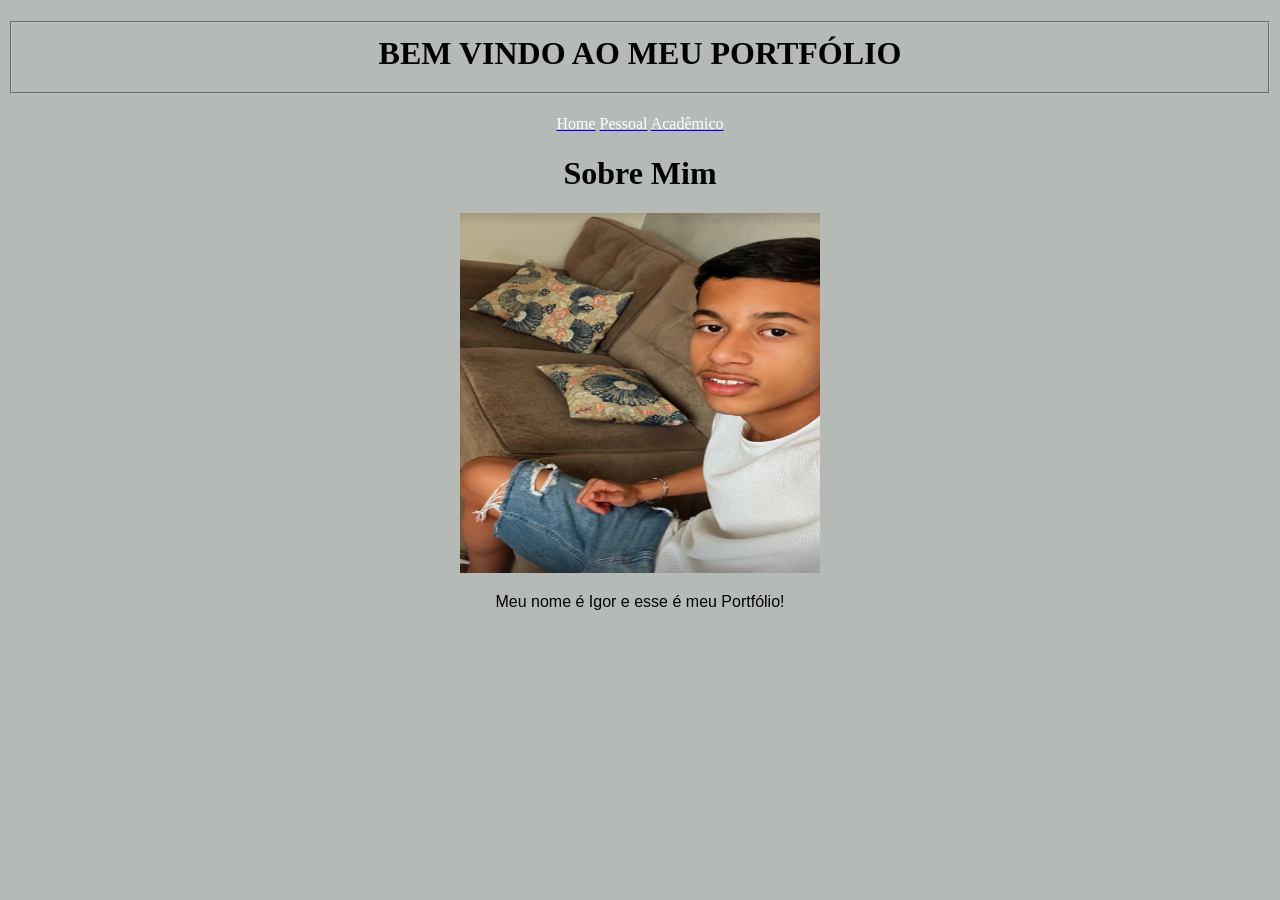
<file: index.html>
<!DOCTYPE html>
<html lang="pt-br">
<head>
    <meta charset="UTF-8">
    <meta http-equiv="X-UA-Compatible" content="IE=edge">
    <meta name="viewport" content="width=device-width, initial-scale=1.0">
    <title>Meu Portfólio</title>
</head>
<body bgcolor="#b5bab7">

    <center>
        <h1><fieldset>
            BEM VINDO AO MEU PORTFÓLIO
          </fieldset>
</h1>          

   
    
    <tr bgcolor="#003366">
            <font color="black">
                <a href="index.html"><font color="white">Home</font></a> 
                <a href="pessoal.html"><font color="white">Pessoal</font></a> 
                <a href="academico.html"><font color="white">Acadêmico</font></a>
            </font>
    </tr>
    </center>

    <main>
        <center>
            <h1><font color="black">Sobre Mim</font></h1>
        
        <img src="/images/eu.png" alt="Minha Foto" width="360px" height="360px">

            <p><font color="black" face="sans-serif">Meu nome é Igor e esse é meu Portfólio!</font></p>
        </center>
    </main>
</body>
</html>
</file>
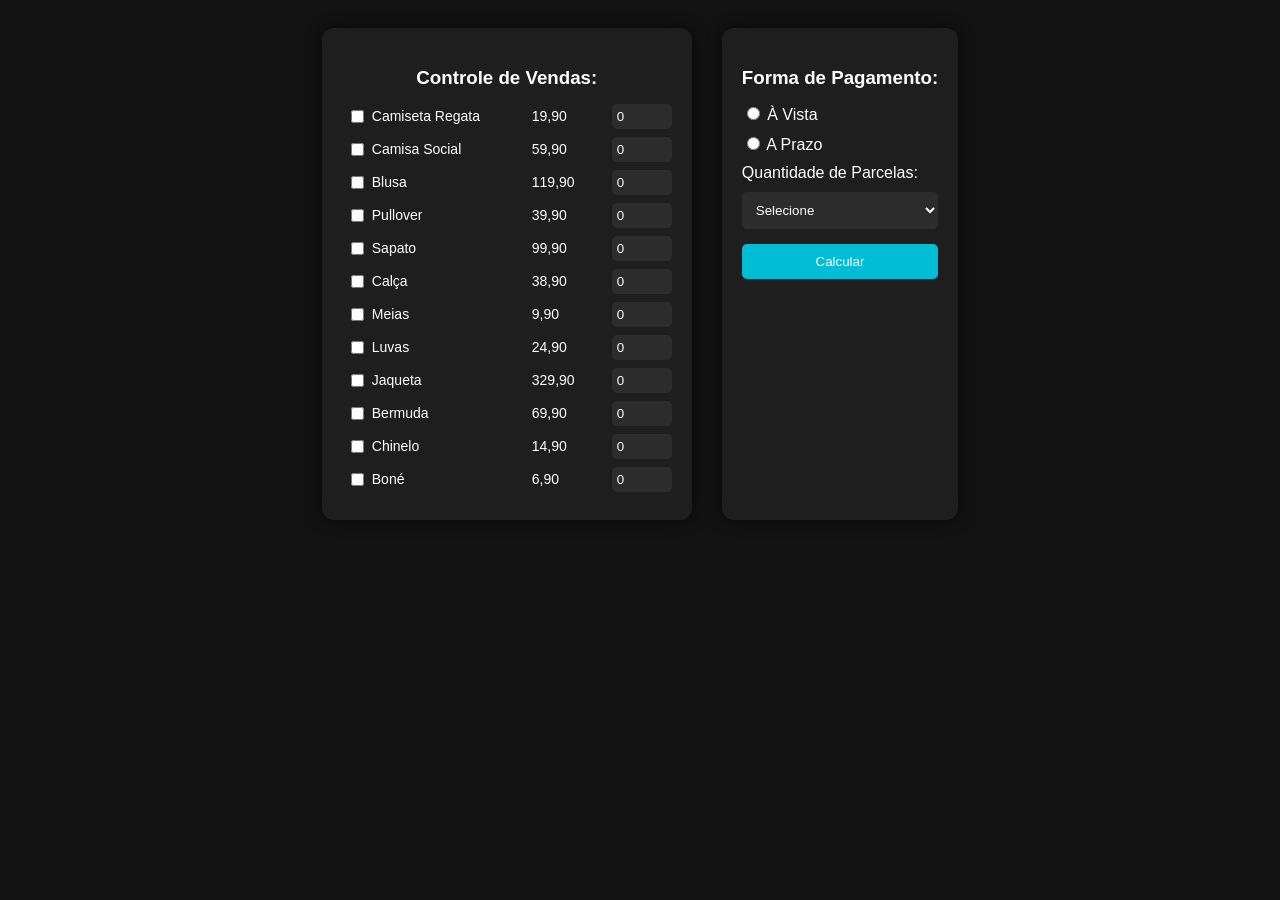
<file: Checkbox - Igor/index.html>
<!DOCTYPE html>
<html lang="pt-br">
<head>
<meta charset="UTF-8">
<title>Controle de Vendas</title>
<link rel="stylesheet" href="style.css">
</head>

<body>

<div class="container">

    <div class="produtos-box">
        <h3>Controle de Vendas:</h3>

        <!-- PRODUTOS -->
        <div class="produto">
            <input type="checkbox" class="check" data-preco="19.90">
            <span>Camiseta Regata</span>
            <span>19,90</span>
            <input type="number" class="qtd" value="0" min="0">
        </div>

        <div class="produto">
            <input type="checkbox" class="check" data-preco="59.90">
            <span>Camisa Social</span>
            <span>59,90</span>
            <input type="number" class="qtd" value="0" min="0">
        </div>

        <div class="produto">
            <input type="checkbox" class="check" data-preco="119.90">
            <span>Blusa</span>
            <span>119,90</span>
            <input type="number" class="qtd" value="0" min="0">
        </div>

        <div class="produto">
            <input type="checkbox" class="check" data-preco="39.90">
            <span>Pullover</span>
            <span>39,90</span>
            <input type="number" class="qtd" value="0" min="0">
        </div>

        <div class="produto">
            <input type="checkbox" class="check" data-preco="99.90">
            <span>Sapato</span>
            <span>99,90</span>
            <input type="number" class="qtd" value="0" min="0">
        </div>

        <div class="produto">
            <input type="checkbox" class="check" data-preco="38.90">
            <span>Calça</span>
            <span>38,90</span>
            <input type="number" class="qtd" value="0" min="0">
        </div>

        <div class="produto">
            <input type="checkbox" class="check" data-preco="9.90">
            <span>Meias</span>
            <span>9,90</span>
            <input type="number" class="qtd" value="0" min="0">
        </div>

        <div class="produto">
            <input type="checkbox" class="check" data-preco="24.90">
            <span>Luvas</span>
            <span>24,90</span>
            <input type="number" class="qtd" value="0" min="0">
        </div>

        <div class="produto">
            <input type="checkbox" class="check" data-preco="329.90">
            <span>Jaqueta</span>
            <span>329,90</span>
            <input type="number" class="qtd" value="0" min="0">
        </div>

        <div class="produto">
            <input type="checkbox" class="check" data-preco="69.90">
            <span>Bermuda</span>
            <span>69,90</span>
            <input type="number" class="qtd" value="0" min="0">
        </div>

        <div class="produto">
            <input type="checkbox" class="check" data-preco="14.90">
            <span>Chinelo</span>
            <span>14,90</span>
            <input type="number" class="qtd" value="0" min="0">
        </div>

        <div class="produto">
            <input type="checkbox" class="check" data-preco="6.90">
            <span>Boné</span>
            <span>6,90</span>
            <input type="number" class="qtd" value="0" min="0">
        </div>
    </div>

    <!-- PAGAMENTO -->
    <div class="pagamento-box">
        <h3>Forma de Pagamento:</h3>

        <label>
            <input type="radio" name="pagamento" value="avista"> À Vista
        </label>

        <label>
            <input type="radio" name="pagamento" value="parcelado"> A Prazo
        </label>

        <label>Quantidade de Parcelas:</label>
        <select id="parcelas">
            <option value="">Selecione</option>
            <option value="2">2x</option>
            <option value="3">3x</option>
            <option value="4">4x</option>
            <option value="5">5x</option>
        </select>

        <button onclick="calcular()">Calcular</button>

        <div id="resultado"></div>
    </div>

</div>

<script>

    function calcular() {
    let checks = document.querySelectorAll(".check");
    let qtds = document.querySelectorAll(".qtd");
    let pagamento = document.querySelector('input[name="pagamento"]:checked');
    let parcelas = parseInt(document.getElementById("parcelas").value);
    let resultado = document.getElementById("resultado");

    let total = 0;

    checks.forEach((check, i) => {
        if (check.checked) {
            let preco = parseFloat(check.dataset.preco);
            let qtd = parseInt(qtds[i].value);
            total += preco * qtd;
        }
    });

    if (total === 0) {
        resultado.innerText = "Selecione produtos!";
        return;
    }

    if (!pagamento) {
        resultado.innerText = "Escolha a forma de pagamento!";
        return;
    }

    // À vista
    if (pagamento.value === "avista") {
        let desconto = total * 0.085;
        let final = total - desconto;

        resultado.innerHTML = `
            Total: R$ ${total.toFixed(2)} <br>
            Desconto: R$ ${desconto.toFixed(2)} <br>
            Total à vista: R$ ${final.toFixed(2)}
        `;
    }

    // Parcelado
    else {
        if (!parcelas) {
            resultado.innerText = "Selecione as parcelas!";
            return;
        }

        let taxa = total * 0.06;
        let adicional = 6.90 * parcelas;
        let totalFinal = total + taxa + adicional;
        let valorParcela = totalFinal / parcelas;

        if (valorParcela < 10) {
            resultado.innerText = "Parcela mínima de R$ 10,00!";
            return;
        }

        resultado.innerHTML = `
            Total: R$ ${total.toFixed(2)} <br>
            Total com taxas: R$ ${totalFinal.toFixed(2)} <br>
            ${parcelas}x de R$ ${valorParcela.toFixed(2)}
        `;
    }
}

</script>

</body>
</html>
</file>
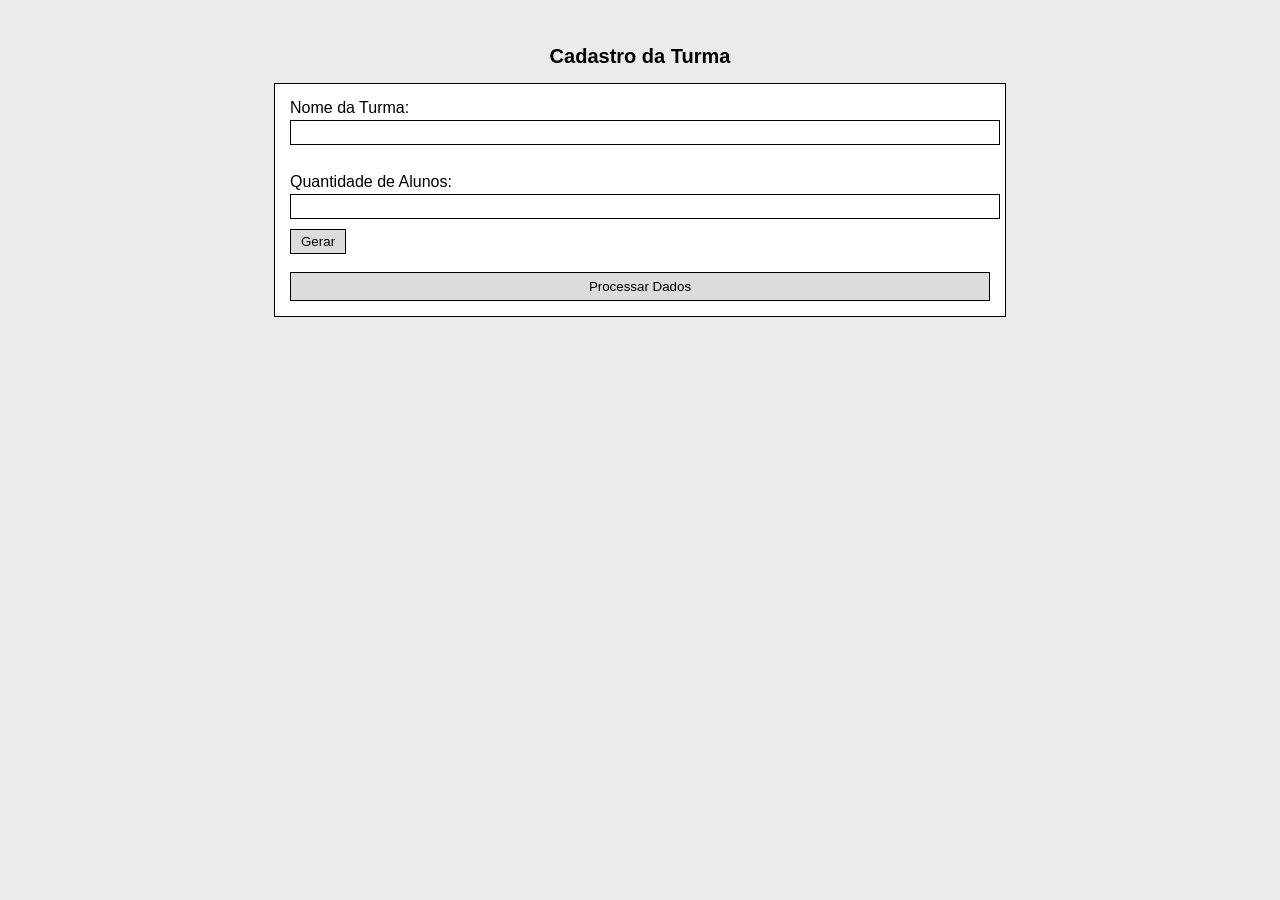
<file: SAE/index.html>
<!DOCTYPE html>
<html lang="pt-br">
<head>
<meta charset="UTF-8">
<title>Cadastro de Turma</title>
<link rel="stylesheet" href="style.css">

<script>
function gerarCampos() {
    let qtd = document.getElementById("qtd").value;
    let container = document.getElementById("alunos");
    container.innerHTML = "";

    for (let i = 0; i < qtd; i++) {
        container.innerHTML += `
            <fieldset>
                <legend>Aluno ${i+1}</legend>

                Nome: <input type="text" name="nome[]" required><br>

                Nota Prova 1:
                <input type="number" name="p1[]" step="0.1" min="0" max="10" required><br>

                Nota Prova 2:
                <input type="number" name="p2[]" step="0.1" min="0" max="10" required><br>

                Nota Trabalho:
                <input type="number" name="trab[]" step="0.1" min="0" max="10" required><br>

            </fieldset><br>
        `;
    }
}
</script>

</head>
<body>

<h2>Cadastro da Turma</h2>

<form action="index.php" method="post">

    Nome da Turma:
    <input type="text" name="turma" required><br><br>

    Quantidade de Alunos:
    <input type="number" id="qtd" name="qtd" required>
    <button type="button" onclick="gerarCampos()">Gerar</button>

    <div id="alunos"></div>

    <br>
    <input type="submit" value="Processar Dados">

</form>

</body>
</html>
</file>
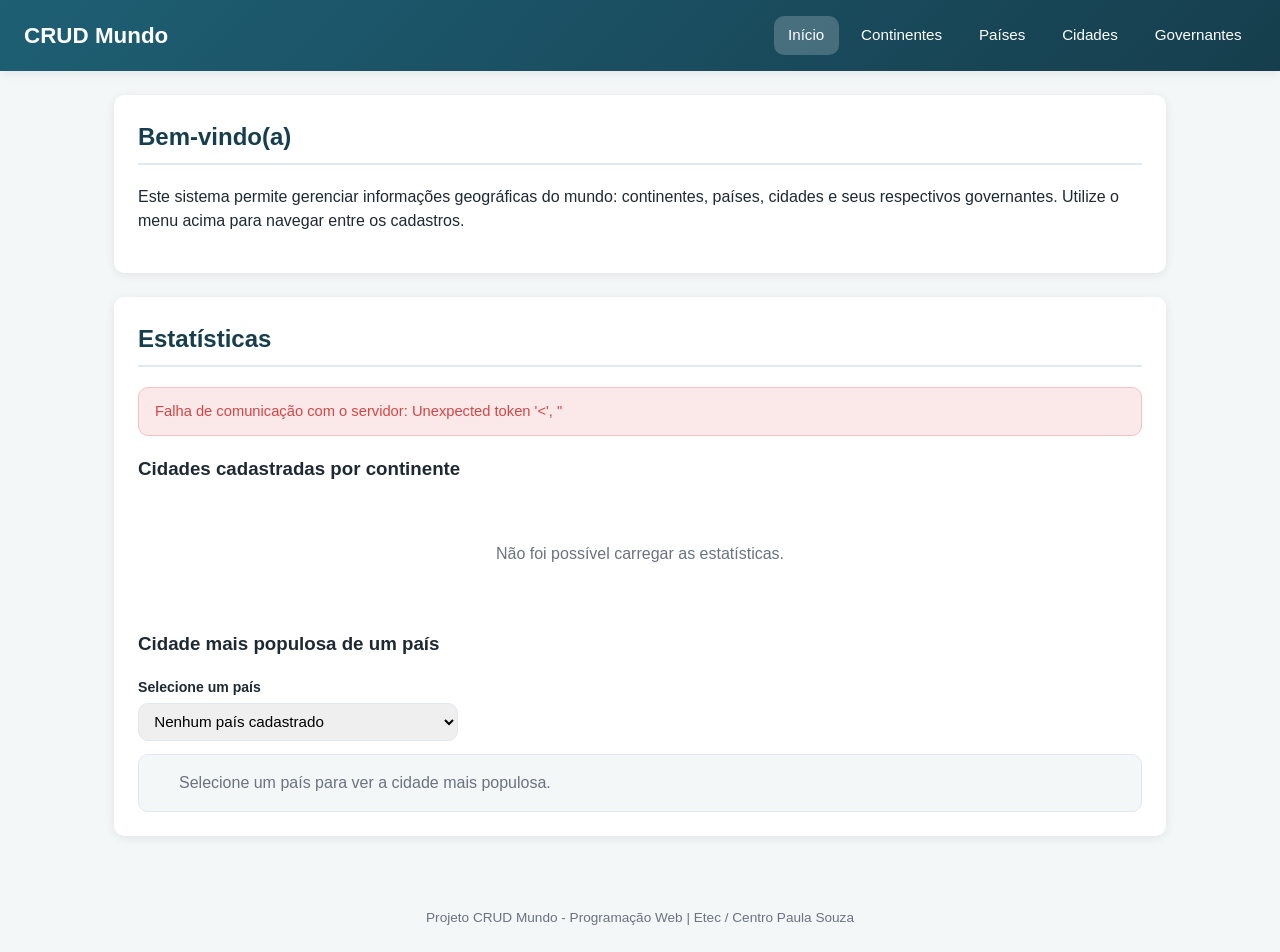
<file: crud-mundo/frontend/index.html>
<!DOCTYPE html>
<html lang="pt-BR">
<head>
  <meta charset="UTF-8" />
  <meta name="viewport" content="width=device-width, initial-scale=1.0" />
  <title>CRUD Mundo - Início</title>
  <link rel="stylesheet" href="css/style.css" />
</head>
<body>
  <header class="topo">
    <h1> CRUD Mundo</h1>
    <nav class="menu">
      <a href="index.html" class="ativo">Início</a>
      <a href="continentes.html">Continentes</a>
      <a href="paises.html">Países</a>
      <a href="cidades.html">Cidades</a>
      <a href="governantes.html">Governantes</a>
    </nav>
  </header>

  <main>
    <section class="cartao">
      <h2>Bem-vindo(a)</h2>
      <p>
        Este sistema permite gerenciar informações geográficas do mundo: continentes,
        países, cidades e seus respectivos governantes. Utilize o menu acima para
        navegar entre os cadastros.
      </p>
    </section>

    <section class="cartao">
      <h2> Estatísticas</h2>
      <div id="alerta-estatisticas"></div>

      <h3>Cidades cadastradas por continente</h3>
      <div id="estatistica-continentes" class="cartoes-estatisticas">
        <p class="vazio">Carregando...</p>
      </div>

      <h3 style="margin-top: 1.5rem;">Cidade mais populosa de um país</h3>
      <div class="campo" style="max-width: 320px;">
        <label for="select-pais-estatistica">Selecione um país</label>
        <select id="select-pais-estatistica"></select>
      </div>
      <div id="estatistica-cidade-populosa" class="estatistica" style="margin-top: 0.8rem;">
        <span class="vazio">Selecione um país para ver a cidade mais populosa.</span>
      </div>
    </section>
  </main>

  <footer class="rodape">
    Projeto CRUD Mundo - Programação Web | Etec / Centro Paula Souza
  </footer>

  <script src="js/api.js"></script>
  <script src="js/index.js"></script>
</body>
</html>
</file>
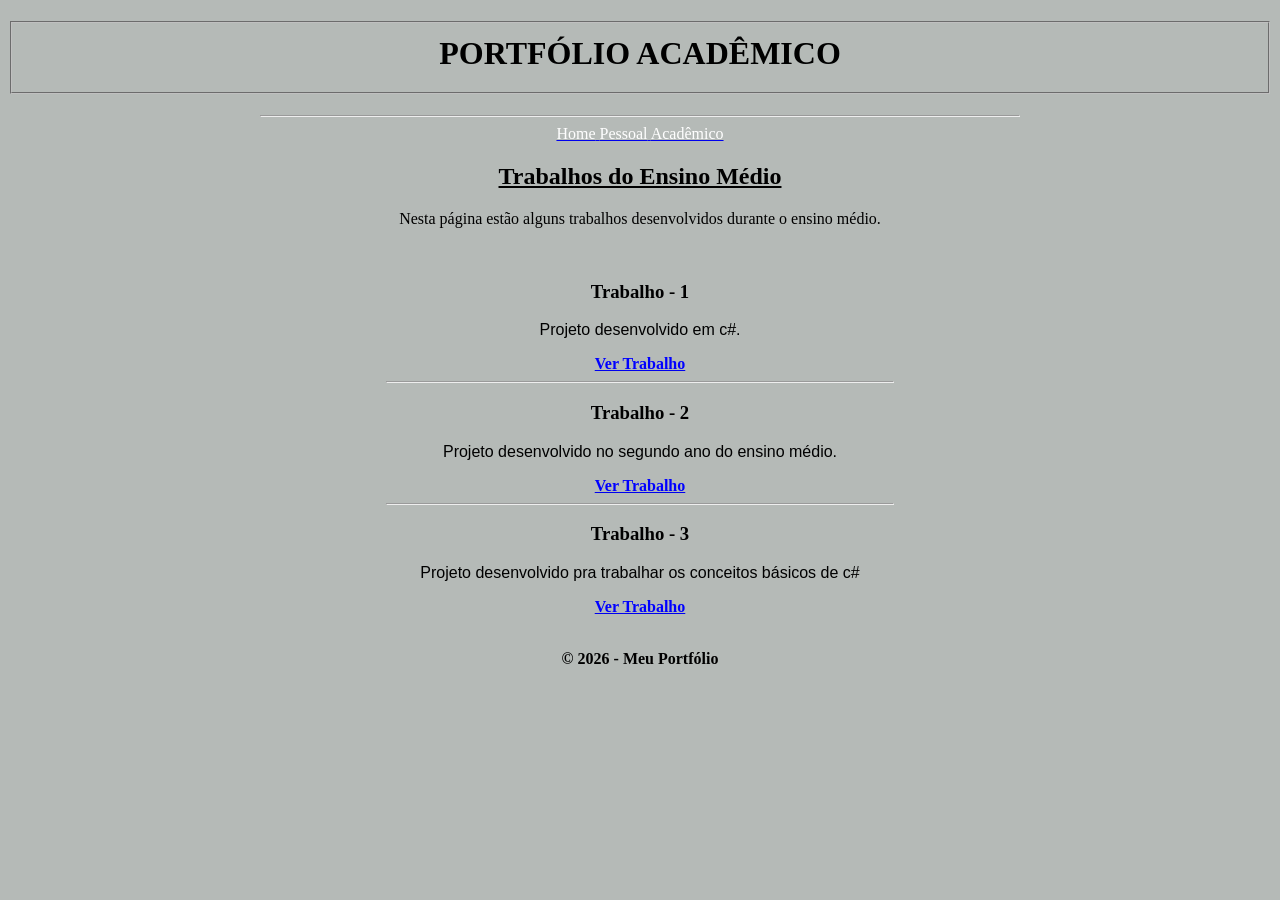
<file: academico.html>
<!DOCTYPE html>
<html lang="pt-br">

<head>
<meta charset="UTF-8">
<title>Acadêmico - Portfólio</title>
</head>

<body bgcolor="#b5bab7">

<center>

<h1>
<fieldset>
<font color="black">PORTFÓLIO ACADÊMICO</font>
</fieldset>
</h1>

<hr width="60%">

<!-- MENU -->

<a href="index.html">
<font color="white">Home</font>
</a>



<a href="pessoal.html">
<font color="white">Pessoal</font>
</a>



<a href="academico.html">
<font color="white">Acadêmico</font>
</a>



<br>


<h2><u>Trabalhos do Ensino Médio</u></h2>


<p>
Nesta página estão alguns trabalhos desenvolvidos durante
o ensino médio.
</p>

<br>


<h3>Trabalho - 1</h3>

<p>
<font face="sans-serif">
Projeto desenvolvido em c#.
</font>
</p>

<a href="trabalhos/QuantoemQuanto.zip">
<font color="blue"><b>Ver Trabalho</b></font>
</a>


<hr width="40%">



<h3>Trabalho - 2</h3>

<p>
<font face="sans-serif">
Projeto desenvolvido no segundo ano do ensino médio.
</font>
</p>

<a href="trabalhos/soma.zip">
<font color="blue"><b>Ver Trabalho</b></font>
</a>



<hr width="40%">


<h3>Trabalho - 3</h3>

<p>
<font face="sans-serif">
Projeto desenvolvido pra trabalhar os conceitos básicos de c#
</font>
</p>

<a href="trabalhos/Tabuada Dupla.zip">
<font color="blue"><b>Ver Trabalho</b></font>
</a>


<br><br>


<font color="black">
<p><b>© 2026 - Meu Portfólio</b></p>
</font>

</center>

</body>
</html>
</file>
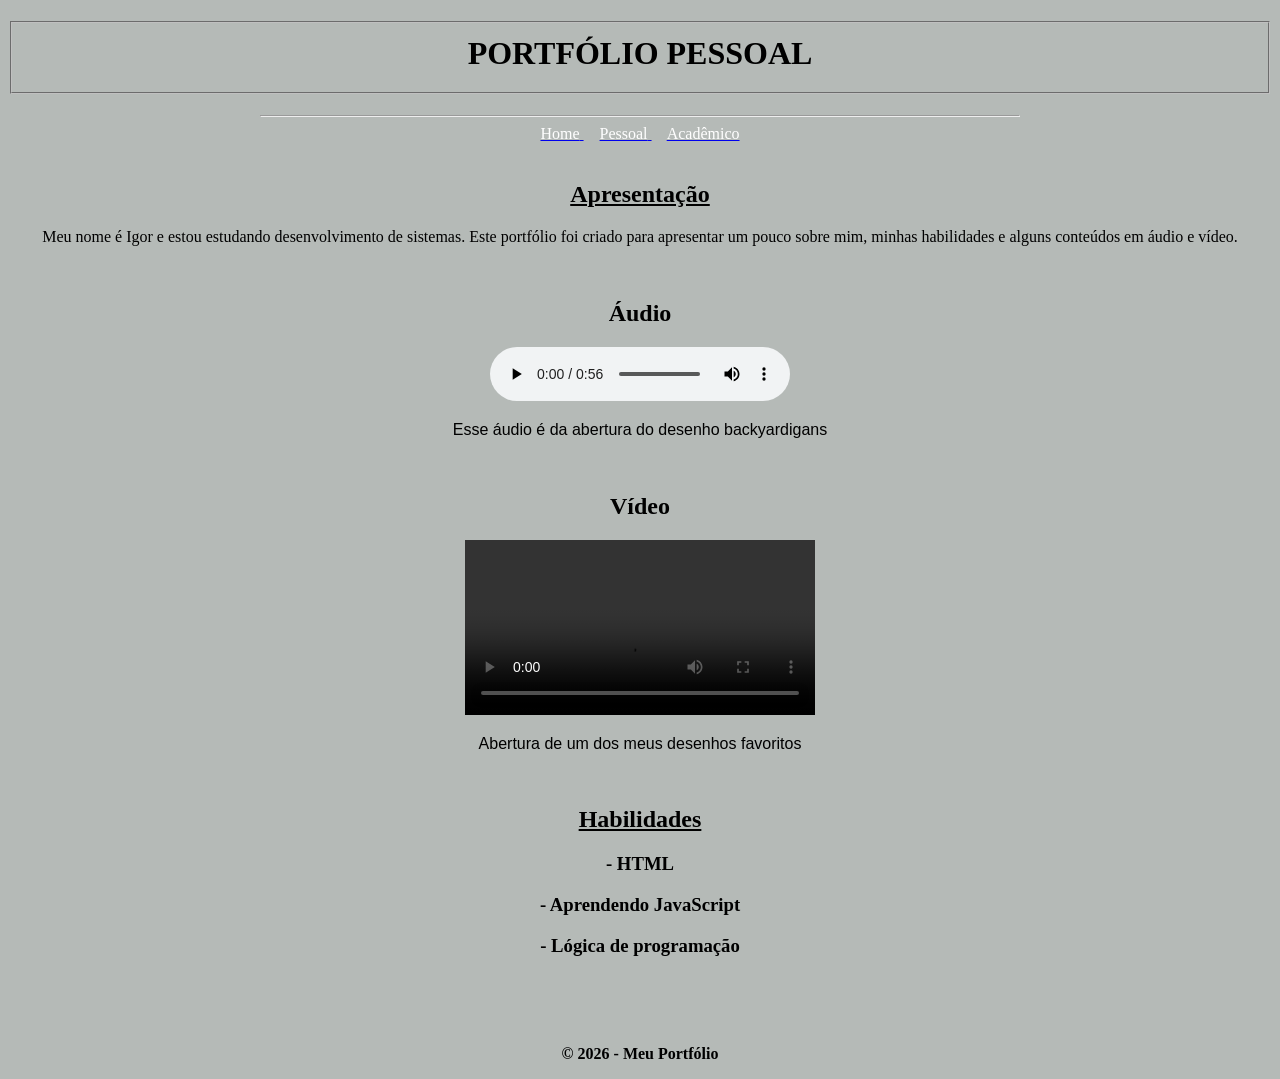
<file: pessoal.html>
<!DOCTYPE html>
<html lang="pt-br">

<head>
<meta charset="UTF-8">
<title>Portfólio Pessoal</title>
</head>

<body bgcolor="#b5bab7">

<center>

<h1>
<fieldset>
<font color="black">PORTFÓLIO PESSOAL</font>
</fieldset>
</h1>

<hr width="60%">

<!-- MENU -->
<tr bgcolor="#003366">

<a href="index.html">
<font color="white">Home</font>
</a>

&nbsp;&nbsp;&nbsp;

<a href="pessoal.html">
<font color="white">Pessoal</font>
</a>

&nbsp;&nbsp;&nbsp;

<a href="academico.html">
<font color="white">Acadêmico</font>
</a>

</tr>

</center>

<br>
<center>
<h2><u>Apresentação</u></h2>

<p>
Meu nome é Igor e estou estudando desenvolvimento de sistemas.
Este portfólio foi criado para apresentar um pouco sobre mim,
minhas habilidades e alguns conteúdos em áudio e vídeo.
</p>


<br>



<h2>Áudio</h2>

<audio controls>
<source src="audio/backyardigans.mp3" type="audio/mpeg">
</audio>

<p>
<font face="sans-serif">Esse áudio é da abertura do desenho backyardigans </font>
</p>



<br>



<h2>Vídeo</h2>

<video width="350" controls border="3">
<source src="videos/meuamigaozao.mp4" type="video/mp4">
</video>

<p>
<font face="sans-serif">Abertura de um dos meus desenhos favoritos</font>
</p>


<br>

<h2><u>Habilidades</u></h2>


<h3>- HTML</h3>
<h3>- Aprendendo JavaScript</h3>
<h3>- Lógica de programação</h3>
<br>

<br><br>



<font color="black">
<p><b>© 2026 - Meu Portfólio</b></p>
</font>

</center>

</body>
</html>
</file>
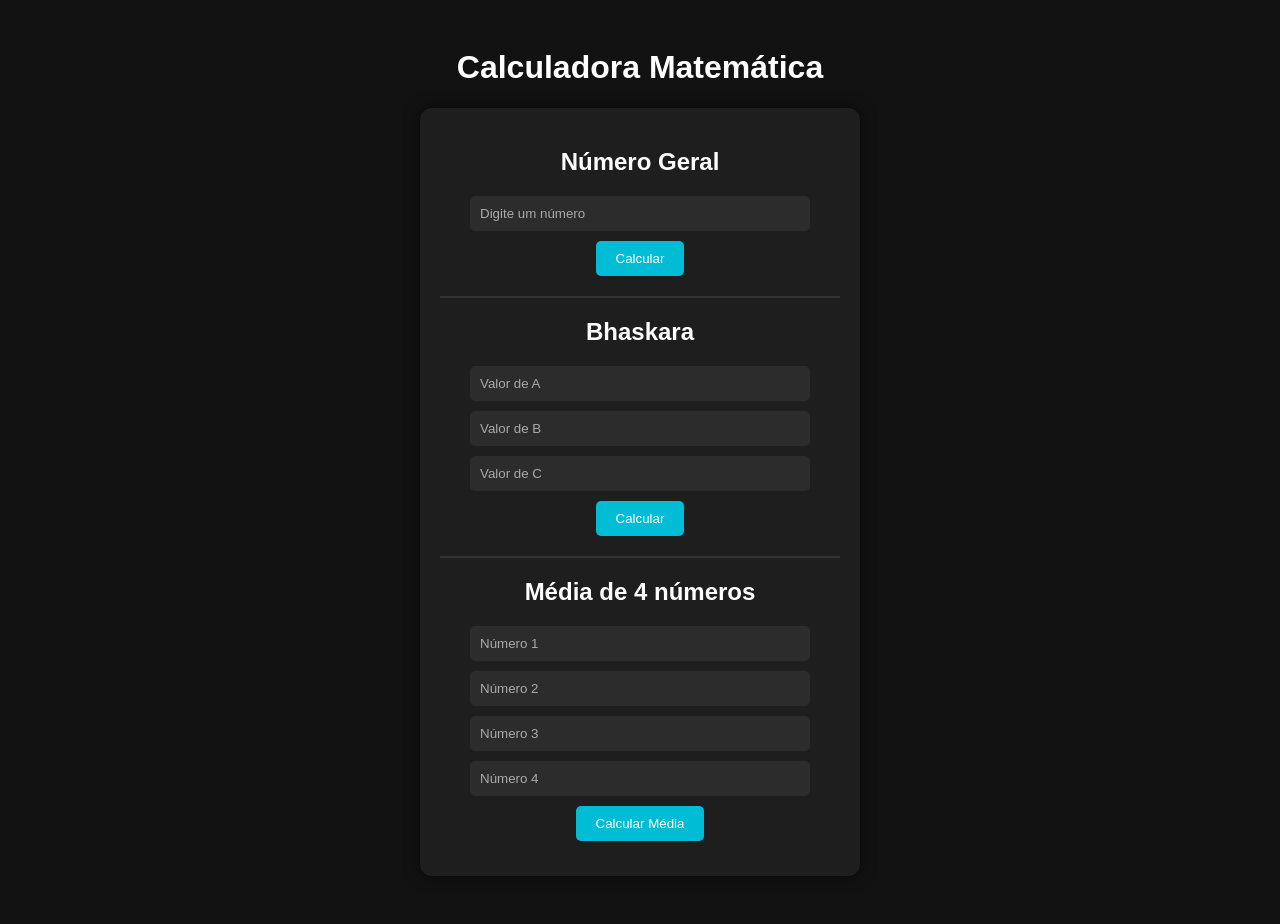
<file: Calculadora Geral - Igor/pagina.html>
<!DOCTYPE html>
<html lang="pt-br">
<head>
<meta charset="UTF-8">
<title>Calculadora Geral</title>
<link rel="stylesheet" href="style.css">
</head>

<body>

<h1>Calculadora Matemática</h1>

<section class="box">

<h2>Número Geral</h2>
<input type="number" id="numero" placeholder="Digite um número">
<button onclick="calcularOperacoes()">Calcular</button>
<div id="resultado1"></div>

<hr>

<h2>Bhaskara</h2>
<input type="number" id="a" placeholder="Valor de A">
<input type="number" id="b" placeholder="Valor de B">
<input type="number" id="c" placeholder="Valor de C">
<button onclick="calcularBhaskara()">Calcular</button>
<div id="resultado2"></div>

<hr>

<h2>Média de 4 números</h2>
<input type="number" id="n1" placeholder="Número 1">
<input type="number" id="n2" placeholder="Número 2">
<input type="number" id="n3" placeholder="Número 3">
<input type="number" id="n4" placeholder="Número 4">
<button onclick="calcularMedia()">Calcular Média</button>
<div id="resultado3"></div>

</section>

<script>

function calcularOperacoes(){

let valor = document.getElementById("numero").value

if(valor === ""){
    document.getElementById("resultado1").innerHTML = "Digite um número!"
    return
}

let n = Number(valor)

let resultado = `
Dobro: ${n*2} <br>
Triplo: ${n*3} <br>
Quádruplo: ${n*4} <br>
Quíntuplo: ${n*5} <br>
Sêxtuplo: ${n*6} <br><br>

Quadrado: ${n**2} <br>
Cubo: ${n**3} <br>
Quarta potência: ${n**4} <br>
Quinta potência: ${n**5} <br>
Sexta potência: ${n**6} <br><br>

O número é: ${n % 2 == 0 ? "PAR" : "ÍMPAR"}
`

document.getElementById("resultado1").innerHTML = resultado

}



function calcularBhaskara(){

let a = document.getElementById("a").value
let b = document.getElementById("b").value
let c = document.getElementById("c").value

if(a === "" || b === "" || c === ""){
    document.getElementById("resultado2").innerHTML =
    "Preencha todos os valores!"
    return
}

a = Number(a)
b = Number(b)
c = Number(c)

let delta = (b*b) - (4*a*c)

if(delta < 0){
    document.getElementById("resultado2").innerHTML =
    "Delta negativo. Não possui raízes reais."
}else{

    let x1 = (-b + Math.sqrt(delta)) / (2*a)
    let x2 = (-b - Math.sqrt(delta)) / (2*a)

    document.getElementById("resultado2").innerHTML =
    `Delta: ${delta} <br> X1 = ${x1} <br> X2 = ${x2}`
}

}



function calcularMedia(){

let n1 = document.getElementById("n1").value
let n2 = document.getElementById("n2").value
let n3 = document.getElementById("n3").value
let n4 = document.getElementById("n4").value

if(n1 === "" || n2 === "" || n3 === "" || n4 === ""){
    document.getElementById("resultado3").innerHTML =
    "Preencha todos os números!"
    return
}

n1 = Number(n1)
n2 = Number(n2)
n3 = Number(n3)
n4 = Number(n4)

let media = (n1+n2+n3+n4)/4

document.getElementById("resultado3").innerHTML =
"Média = " + media

}

</script>

</body>
</html>
</file>
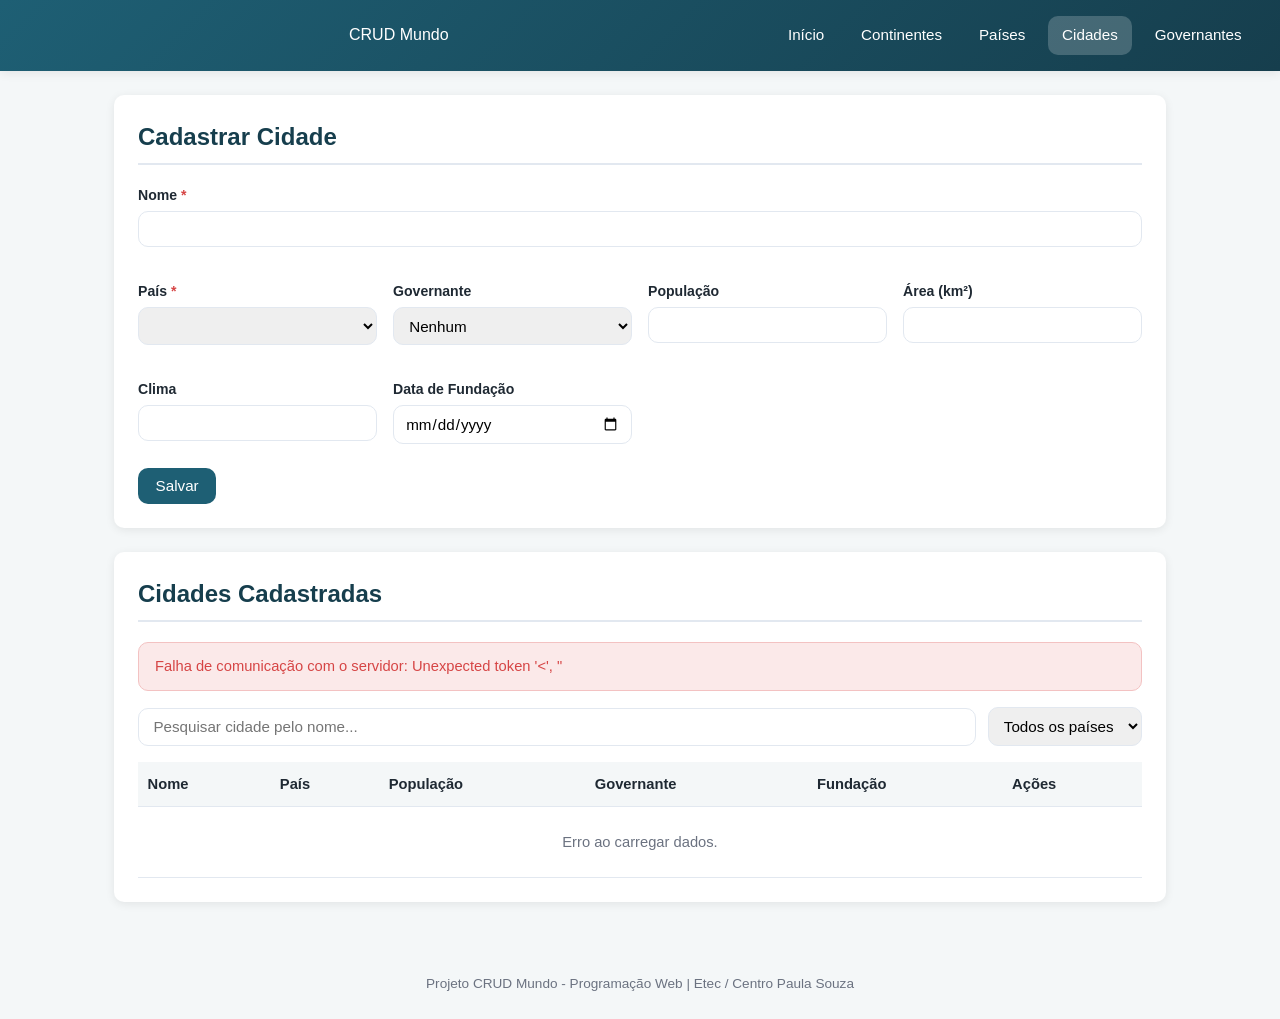
<file: crud-mundo/frontend/cidades.html>
<!DOCTYPE html>
<html lang="pt-BR">
<head>
  <meta charset="UTF-8" />
  <meta name="viewport" content="width=device-width, initial-scale=1.0" />
  <title>CRUD Mundo - Cidades</title>
  <link rel="stylesheet" href="css/style.css" />
</head>
<body>
  <header class="topo">
    <h1></h1> CRUD Mundo</h1>
    <nav class="menu">
      <a href="index.html">Início</a>
      <a href="continentes.html">Continentes</a>
      <a href="paises.html">Países</a>
      <a href="cidades.html" class="ativo">Cidades</a>
      <a href="governantes.html">Governantes</a>
    </nav>
  </header>

  <main>
    <section class="cartao">
      <h2 id="titulo-formulario">Cadastrar Cidade</h2>
      <div id="alerta-formulario"></div>

      <form id="form-cidade" class="formulario" novalidate>
        <input type="hidden" id="id_cidade" name="id_cidade" />

        <div class="campo largo">
          <label for="nome">Nome <span class="obrigatorio">*</span></label>
          <input type="text" id="nome" name="nome" required maxlength="150" />
          <span class="erro-campo" data-erro-para="nome"></span>
        </div>

        <div class="campo">
          <label for="id_pais">País <span class="obrigatorio">*</span></label>
          <select id="id_pais" name="id_pais" required></select>
          <span class="erro-campo" data-erro-para="id_pais"></span>
        </div>

        <div class="campo">
          <label for="id_governante">Governante</label>
          <select id="id_governante" name="id_governante">
            <option value="">Nenhum</option>
          </select>
        </div>

        <div class="campo">
          <label for="populacao">População</label>
          <input type="number" id="populacao" name="populacao" min="0" />
        </div>

        <div class="campo">
          <label for="area">Área (km²)</label>
          <input type="number" id="area" name="area" min="0" step="0.01" />
        </div>

        <div class="campo">
          <label for="clima">Clima</label>
          <input type="text" id="clima" name="clima" maxlength="100" />
        </div>

        <div class="campo">
          <label for="data_fundacao">Data de Fundação</label>
          <input type="date" id="data_fundacao" name="data_fundacao" />
        </div>

        <div class="acoes-formulario">
          <button type="submit" class="botao">Salvar</button>
          <button type="button" id="btn-cancelar" class="botao secundario" style="display:none;">Cancelar edição</button>
        </div>
      </form>
    </section>

    <section class="cartao">
      <h2>Cidades Cadastradas</h2>
      <div id="alerta-lista"></div>

      <div class="barra-acoes">
        <input type="text" id="campo-busca" class="busca" placeholder="Pesquisar cidade pelo nome..." />
        <select id="filtro-pais">
          <option value="">Todos os países</option>
        </select>
      </div>

      <table>
        <thead>
          <tr>
            <th>Nome</th>
            <th>País</th>
            <th>População</th>
            <th>Governante</th>
            <th>Fundação</th>
            <th>Ações</th>
          </tr>
        </thead>
        <tbody id="tabela-cidades">
          <tr><td colspan="6" class="vazio">Carregando...</td></tr>
        </tbody>
      </table>
    </section>
  </main>

  <footer class="rodape">
    Projeto CRUD Mundo - Programação Web | Etec / Centro Paula Souza
  </footer>

  <div class="modal-fundo" id="modal-confirmacao">
    <div class="modal">
      <h3>Confirmar exclusão</h3>
      <p id="modal-texto">Tem certeza que deseja excluir este registro?</p>
      <div class="acoes-modal">
        <button class="botao secundario" id="modal-cancelar">Cancelar</button>
        <button class="botao perigo" id="modal-confirmar">Excluir</button>
      </div>
    </div>
  </div>

  <script src="js/api.js"></script>
  <script src="js/validacao.js"></script>
  <script src="js/cidades.js"></script>
</body>
</html>
</file>
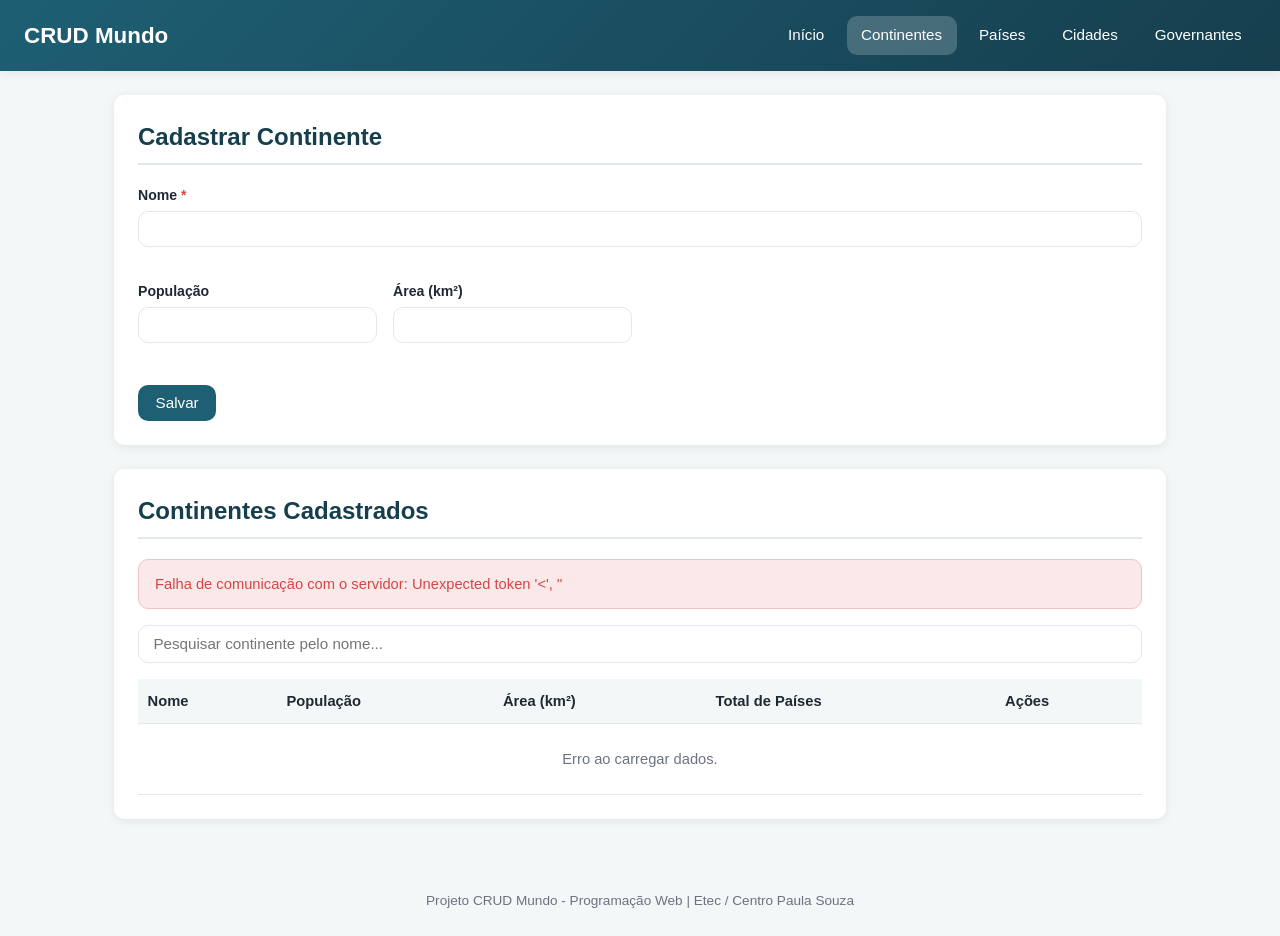
<file: crud-mundo/frontend/continentes.html>
<!DOCTYPE html>
<html lang="pt-BR">
<head>
  <meta charset="UTF-8" />
  <meta name="viewport" content="width=device-width, initial-scale=1.0" />
  <title>CRUD Mundo - Continentes</title>
  <link rel="stylesheet" href="css/style.css" />
</head>
<body>
  <header class="topo">
    <h1>CRUD Mundo</h1>
    <nav class="menu">
      <a href="index.html">Início</a>
      <a href="continentes.html" class="ativo">Continentes</a>
      <a href="paises.html">Países</a>
      <a href="cidades.html">Cidades</a>
      <a href="governantes.html">Governantes</a>
    </nav>
  </header>

  <main>
    <section class="cartao">
      <h2 id="titulo-formulario">Cadastrar Continente</h2>
      <div id="alerta-formulario"></div>

      <form id="form-continente" class="formulario" novalidate>
        <input type="hidden" id="id_continente" name="id_continente" />

        <div class="campo largo">
          <label for="nome">Nome <span class="obrigatorio">*</span></label>
          <input type="text" id="nome" name="nome" required maxlength="100" />
          <span class="erro-campo" data-erro-para="nome"></span>
        </div>

        <div class="campo">
          <label for="populacao">População</label>
          <input type="number" id="populacao" name="populacao" min="0" />
          <span class="erro-campo" data-erro-para="populacao"></span>
        </div>

        <div class="campo">
          <label for="area">Área (km²)</label>
          <input type="number" id="area" name="area" min="0" step="0.01" />
          <span class="erro-campo" data-erro-para="area"></span>
        </div>

        <div class="acoes-formulario">
          <button type="submit" class="botao">Salvar</button>
          <button type="button" id="btn-cancelar" class="botao secundario" style="display:none;">Cancelar edição</button>
        </div>
      </form>
    </section>

    <section class="cartao">
      <h2>Continentes Cadastrados</h2>
      <div id="alerta-lista"></div>

      <div class="barra-acoes">
        <input type="text" id="campo-busca" class="busca" placeholder="Pesquisar continente pelo nome..." />
      </div>

      <table>
        <thead>
          <tr>
            <th>Nome</th>
            <th>População</th>
            <th>Área (km²)</th>
            <th>Total de Países</th>
            <th>Ações</th>
          </tr>
        </thead>
        <tbody id="tabela-continentes">
          <tr><td colspan="5" class="vazio">Carregando...</td></tr>
        </tbody>
      </table>
    </section>
  </main>

  <footer class="rodape">
    Projeto CRUD Mundo - Programação Web | Etec / Centro Paula Souza
  </footer>

  <div class="modal-fundo" id="modal-confirmacao">
    <div class="modal">
      <h3>Confirmar exclusão</h3>
      <p id="modal-texto">Tem certeza que deseja excluir este registro?</p>
      <div class="acoes-modal">
        <button class="botao secundario" id="modal-cancelar">Cancelar</button>
        <button class="botao perigo" id="modal-confirmar">Excluir</button>
      </div>
    </div>
  </div>

  <script src="js/api.js"></script>
  <script src="js/validacao.js"></script>
  <script src="js/continentes.js"></script>
</body>
</html>
</file>
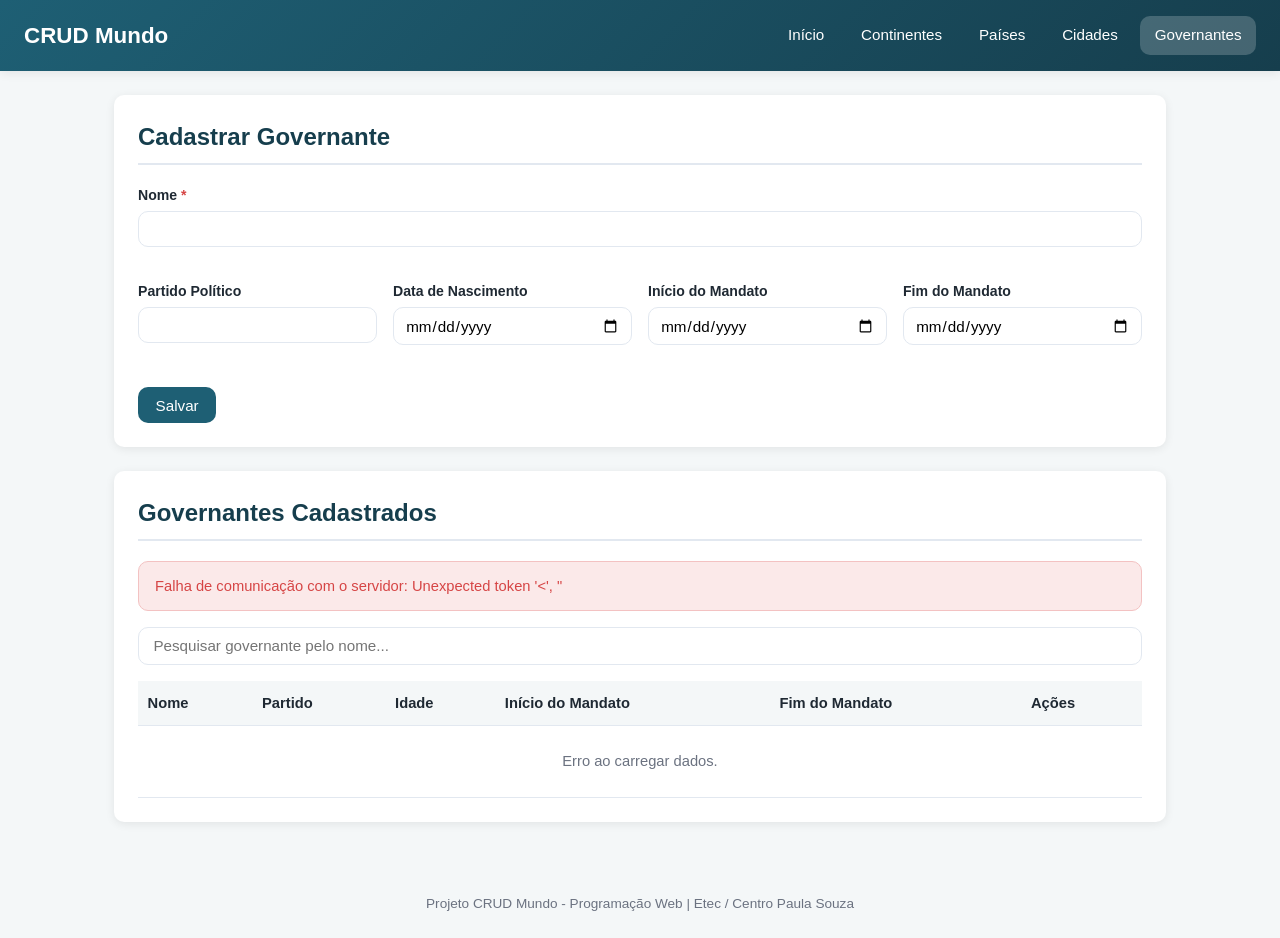
<file: crud-mundo/frontend/governantes.html>
<!DOCTYPE html>
<html lang="pt-BR">
<head>
  <meta charset="UTF-8" />
  <meta name="viewport" content="width=device-width, initial-scale=1.0" />
  <title>CRUD Mundo - Governantes</title>
  <link rel="stylesheet" href="css/style.css" />
</head>
<body>
  <header class="topo">
    <h1> CRUD Mundo</h1>
    <nav class="menu">
      <a href="index.html">Início</a>
      <a href="continentes.html">Continentes</a>
      <a href="paises.html">Países</a>
      <a href="cidades.html">Cidades</a>
      <a href="governantes.html" class="ativo">Governantes</a>
    </nav>
  </header>

  <main>
    <section class="cartao">
      <h2 id="titulo-formulario">Cadastrar Governante</h2>
      <div id="alerta-formulario"></div>

      <form id="form-governante" class="formulario" novalidate>
        <input type="hidden" id="id_governante" name="id_governante" />

        <div class="campo largo">
          <label for="nome">Nome <span class="obrigatorio">*</span></label>
          <input type="text" id="nome" name="nome" required maxlength="150" />
          <span class="erro-campo" data-erro-para="nome"></span>
        </div>

        <div class="campo">
          <label for="partido_politico">Partido Político</label>
          <input type="text" id="partido_politico" name="partido_politico" maxlength="150" />
          <span class="erro-campo" data-erro-para="partido_politico"></span>
        </div>

        <div class="campo">
          <label for="data_nascimento">Data de Nascimento</label>
          <input type="date" id="data_nascimento" name="data_nascimento" />
          <span class="erro-campo" data-erro-para="data_nascimento"></span>
        </div>

        <div class="campo">
          <label for="data_inicio_mandato">Início do Mandato</label>
          <input type="date" id="data_inicio_mandato" name="data_inicio_mandato" />
          <span class="erro-campo" data-erro-para="data_inicio_mandato"></span>
        </div>

        <div class="campo">
          <label for="data_fim_mandato">Fim do Mandato</label>
          <input type="date" id="data_fim_mandato" name="data_fim_mandato" />
          <span class="erro-campo" data-erro-para="data_fim_mandato"></span>
        </div>

        <div class="acoes-formulario">
          <button type="submit" class="botao">Salvar</button>
          <button type="button" id="btn-cancelar" class="botao secundario" style="display:none;">Cancelar edição</button>
        </div>
      </form>
    </section>

    <section class="cartao">
      <h2>Governantes Cadastrados</h2>
      <div id="alerta-lista"></div>

      <div class="barra-acoes">
        <input type="text" id="campo-busca" class="busca" placeholder="Pesquisar governante pelo nome..." />
      </div>

      <table>
        <thead>
          <tr>
            <th>Nome</th>
            <th>Partido</th>
            <th>Idade</th>
            <th>Início do Mandato</th>
            <th>Fim do Mandato</th>
            <th>Ações</th>
          </tr>
        </thead>
        <tbody id="tabela-governantes">
          <tr><td colspan="6" class="vazio">Carregando...</td></tr>
        </tbody>
      </table>
    </section>
  </main>

  <footer class="rodape">
    Projeto CRUD Mundo - Programação Web | Etec / Centro Paula Souza
  </footer>

  <div class="modal-fundo" id="modal-confirmacao">
    <div class="modal">
      <h3>Confirmar exclusão</h3>
      <p id="modal-texto">Tem certeza que deseja excluir este registro?</p>
      <div class="acoes-modal">
        <button class="botao secundario" id="modal-cancelar">Cancelar</button>
        <button class="botao perigo" id="modal-confirmar">Excluir</button>
      </div>
    </div>
  </div>

  <script src="js/api.js"></script>
  <script src="js/validacao.js"></script>
  <script src="js/governantes.js"></script>
</body>
</html>
</file>
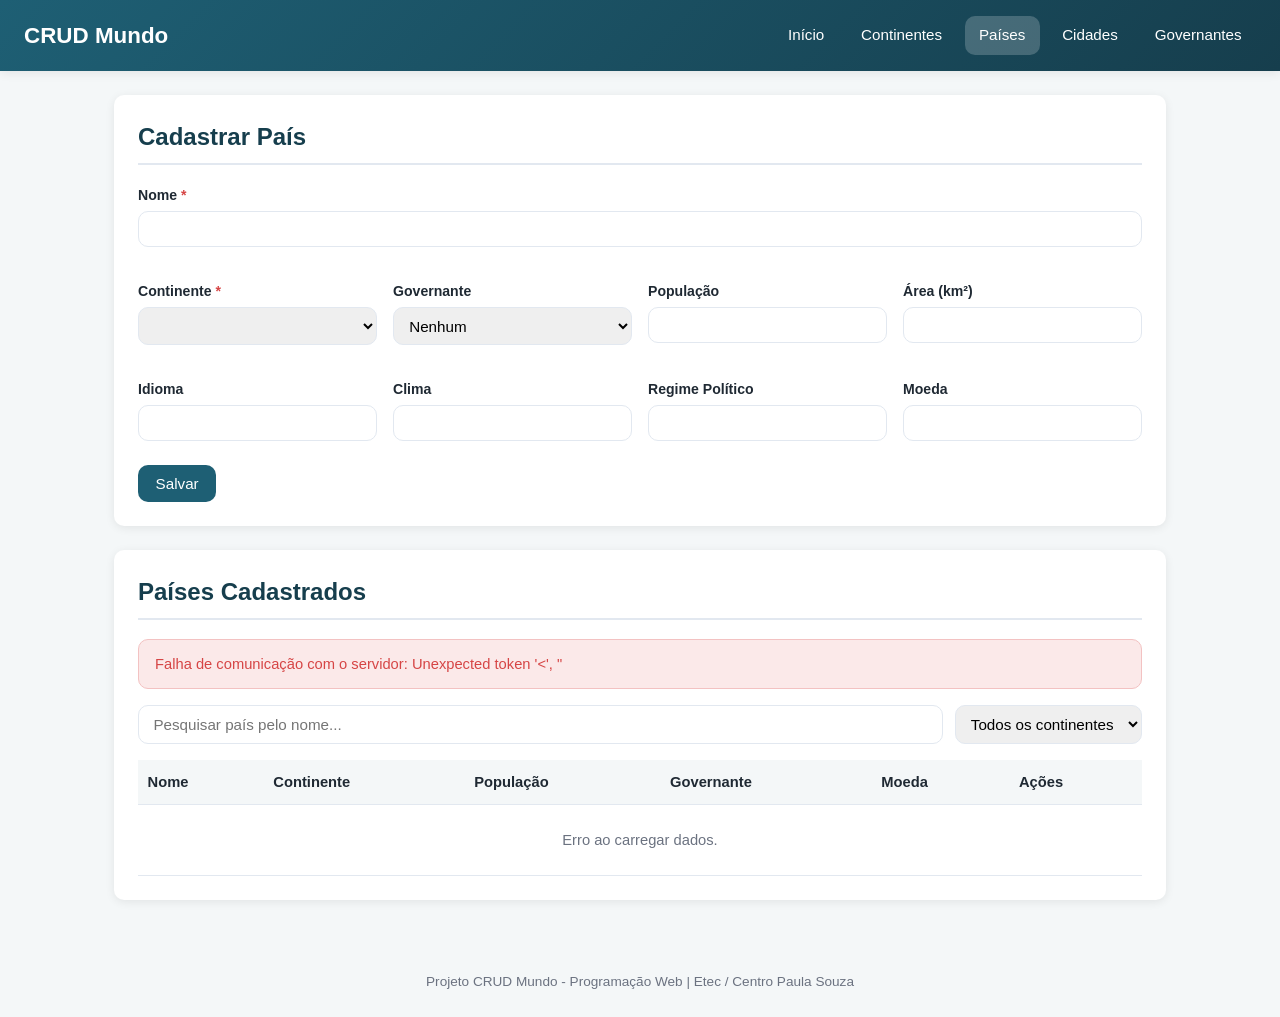
<file: crud-mundo/frontend/paises.html>
<!DOCTYPE html>
<html lang="pt-BR">
<head>
  <meta charset="UTF-8" />
  <meta name="viewport" content="width=device-width, initial-scale=1.0" />
  <title>CRUD Mundo - Países</title>
  <link rel="stylesheet" href="css/style.css" />
</head>
<body>
  <header class="topo">
    <h1> CRUD Mundo</h1>
    <nav class="menu">
      <a href="index.html">Início</a>
      <a href="continentes.html">Continentes</a>
      <a href="paises.html" class="ativo">Países</a>
      <a href="cidades.html">Cidades</a>
      <a href="governantes.html">Governantes</a>
    </nav>
  </header>

  <main>
    <section class="cartao">
      <h2 id="titulo-formulario">Cadastrar País</h2>
      <div id="alerta-formulario"></div>

      <form id="form-pais" class="formulario" novalidate>
        <input type="hidden" id="id_pais" name="id_pais" />

        <div class="campo largo">
          <label for="nome">Nome <span class="obrigatorio">*</span></label>
          <input type="text" id="nome" name="nome" required maxlength="150" />
          <span class="erro-campo" data-erro-para="nome"></span>
        </div>

        <div class="campo">
          <label for="id_continente">Continente <span class="obrigatorio">*</span></label>
          <select id="id_continente" name="id_continente" required></select>
          <span class="erro-campo" data-erro-para="id_continente"></span>
        </div>

        <div class="campo">
          <label for="id_governante">Governante</label>
          <select id="id_governante" name="id_governante">
            <option value="">Nenhum</option>
          </select>
        </div>

        <div class="campo">
          <label for="populacao">População</label>
          <input type="number" id="populacao" name="populacao" min="0" />
        </div>

        <div class="campo">
          <label for="area">Área (km²)</label>
          <input type="number" id="area" name="area" min="0" step="0.01" />
        </div>

        <div class="campo">
          <label for="idioma">Idioma</label>
          <input type="text" id="idioma" name="idioma" maxlength="100" />
        </div>

        <div class="campo">
          <label for="clima">Clima</label>
          <input type="text" id="clima" name="clima" maxlength="100" />
        </div>

        <div class="campo">
          <label for="regime_politico">Regime Político</label>
          <input type="text" id="regime_politico" name="regime_politico" maxlength="100" />
        </div>

        <div class="campo">
          <label for="moeda">Moeda</label>
          <input type="text" id="moeda" name="moeda" maxlength="100" />
        </div>

        <div class="acoes-formulario">
          <button type="submit" class="botao">Salvar</button>
          <button type="button" id="btn-cancelar" class="botao secundario" style="display:none;">Cancelar edição</button>
        </div>
      </form>
    </section>

    <section class="cartao">
      <h2>Países Cadastrados</h2>
      <div id="alerta-lista"></div>

      <div class="barra-acoes">
        <input type="text" id="campo-busca" class="busca" placeholder="Pesquisar país pelo nome..." />
        <select id="filtro-continente">
          <option value="">Todos os continentes</option>
        </select>
      </div>

      <table>
        <thead>
          <tr>
            <th>Nome</th>
            <th>Continente</th>
            <th>População</th>
            <th>Governante</th>
            <th>Moeda</th>
            <th>Ações</th>
          </tr>
        </thead>
        <tbody id="tabela-paises">
          <tr><td colspan="6" class="vazio">Carregando...</td></tr>
        </tbody>
      </table>
    </section>
  </main>

  <footer class="rodape">
    Projeto CRUD Mundo - Programação Web | Etec / Centro Paula Souza
  </footer>

  <div class="modal-fundo" id="modal-confirmacao">
    <div class="modal">
      <h3>Confirmar exclusão</h3>
      <p id="modal-texto">Tem certeza que deseja excluir este registro?</p>
      <div class="acoes-modal">
        <button class="botao secundario" id="modal-cancelar">Cancelar</button>
        <button class="botao perigo" id="modal-confirmar">Excluir</button>
      </div>
    </div>
  </div>

  <script src="js/api.js"></script>
  <script src="js/validacao.js"></script>
  <script src="js/paises.js"></script>
</body>
</html>
</file>
<file: Checkbox - Igor/style.css>
body{
    font-family: Arial;
    background-color: #121212;
    color: #ffffff;
    padding: 20px;
}

.container{
    display: flex;
    justify-content: center;
    gap: 30px;
}

.produtos-box, .pagamento-box{
    background: #1e1e1e;
    padding: 20px;
    border-radius: 12px;
    box-shadow: 0px 0px 15px rgba(0,0,0,0.6);
}

h3{
    text-align: center;
    margin-bottom: 15px;
}


.produto{
    display: grid;
    grid-template-columns: 30px 160px 80px 60px;
    align-items: center;
    margin-bottom: 8px;
    font-size: 14px;
}

input[type="number"]{
    width: 50px;
    padding: 5px;
    border-radius: 5px;
    border: none;
    background-color: #2c2c2c;
    color: white;
}

select{
    width: 100%;
    padding: 10px;
    margin-top: 10px;
    border-radius: 5px;
    border: none;
    background-color: #2c2c2c;
    color: white;
}


label{
    display: block;
    margin-top: 10px;
}


button{
    width: 100%;
    padding: 10px;
    margin-top: 15px;
    background-color: #00bcd4;
    color: white;
    border: none;
    border-radius: 5px;
    cursor: pointer;
}

button:hover{
    background-color: #0097a7;
}

#resultado{
    margin-top: 15px;
    font-weight: bold;
    color: #00e676;
}

hr{
    margin: 20px 0;
    border: 1px solid #333;
}
</file>
<file: SAE/style.css>
body {
    font-family: Arial, Helvetica, sans-serif;
    background-color: #e9ecef;
    color: #000;
    padding: 20px;
}

h2 {
    text-align: center;
    margin-bottom: 15px;
    font-size: 20px;
}

h3 {
    margin-top: 20px;
    font-size: 16px;
}

form {
    background-color: #ffffff;
    border: 1px solid #000;
    padding: 15px;
    max-width: 700px;
    margin: 0 auto;
}

input[type="text"],
input[type="number"] {
    border: 1px solid #000;
    padding: 4px;
    margin-top: 3px;
    margin-bottom: 10px;
    width: 100%;
    font-size: 13px;
}

button {
    border: 1px solid #000;
    background-color: #dcdcdc;
    padding: 4px 10px;
    cursor: pointer;
}

button:hover {
    background-color: #c0c0c0;
}

input[type="submit"] {
    border: 1px solid #000;
    background-color: #dcdcdc;
    padding: 6px;
    width: 100%;
    cursor: pointer;
}

input[type="submit"]:hover {
    background-color: #c0c0c0;
}

fieldset {
    border: 1px solid #000;
    padding: 10px;
    margin-top: 10px;
    background-color: #f8f8f8;
}

legend {
    font-size: 13px;
    font-weight: bold;
}

table {
    width: 100%;
    border-collapse: collapse;
    margin-top: 15px;
    font-size: 13px;
    background-color: #fff;
}

th {
    border: 1px solid #000;
    background-color: #dcdcdc;
    padding: 6px;
    text-align: center;
}

td {
    border: 1px solid #000;
    padding: 5px;
    text-align: center;
}

tr:nth-child(even) {
    background-color: #f5f5f5;
}
.Aprovado {
    color: #006400;
    font-weight: bold;
}

.Recuperação {
    color: #b8860b;
    font-weight: bold;
}

.Reprovado {
    color: #8b0000;
    font-weight: bold;
}

h3 + br {
    margin-bottom: 5px;
}
</file>
<file: crud-mundo/frontend/css/style.css>
:root {
  --cor-primaria: #1e5f74;
  --cor-primaria-escura: #163e4d;
  --cor-secundaria: #41c9e2;
  --cor-fundo: #f4f7f8;
  --cor-card: #ffffff;
  --cor-texto: #1f2933;
  --cor-texto-claro: #6b7280;
  --cor-erro: #d64545;
  --cor-sucesso: #308a57;
  --cor-borda: #e2e8f0;
  --raio: 10px;
  --sombra: 0 2px 10px rgba(0, 0, 0, 0.08);
}

* {
  box-sizing: border-box;
}

body {
  margin: 0;
  font-family: 'Segoe UI', Roboto, Arial, sans-serif;
  background-color: var(--cor-fundo);
  color: var(--cor-texto);
  line-height: 1.5;
}

header.topo {
  background: linear-gradient(135deg, var(--cor-primaria), var(--cor-primaria-escura));
  color: #fff;
  padding: 1rem 1.5rem;
  display: flex;
  align-items: center;
  justify-content: space-between;
  box-shadow: var(--sombra);
}

header.topo h1 {
  margin: 0;
  font-size: 1.4rem;
}

nav.menu {
  display: flex;
  flex-wrap: wrap;
  gap: 0.5rem;
}

nav.menu a {
  color: #fff;
  text-decoration: none;
  padding: 0.5rem 0.9rem;
  border-radius: var(--raio);
  font-size: 0.95rem;
  transition: background 0.2s ease;
}

nav.menu a:hover,
nav.menu a.ativo {
  background: rgba(255, 255, 255, 0.2);
}

main {
  max-width: 1100px;
  margin: 0 auto;
  padding: 1.5rem;
}

.cartao {
  background: var(--cor-card);
  border-radius: var(--raio);
  box-shadow: var(--sombra);
  padding: 1.5rem;
  margin-bottom: 1.5rem;
}

.cartao h2 {
  margin-top: 0;
  color: var(--cor-primaria-escura);
  border-bottom: 2px solid var(--cor-borda);
  padding-bottom: 0.5rem;
}

.barra-acoes {
  display: flex;
  flex-wrap: wrap;
  gap: 0.75rem;
  align-items: center;
  justify-content: space-between;
  margin-bottom: 1rem;
}

.busca {
  flex: 1;
  min-width: 200px;
  padding: 0.6rem 0.9rem;
  border: 1px solid var(--cor-borda);
  border-radius: var(--raio);
  font-size: 0.95rem;
}

.botao {
  display: inline-block;
  background: var(--cor-primaria);
  color: #fff;
  border: none;
  padding: 0.6rem 1.1rem;
  border-radius: var(--raio);
  cursor: pointer;
  font-size: 0.95rem;
  text-decoration: none;
  transition: background 0.2s ease, transform 0.1s ease;
}

.botao:hover {
  background: var(--cor-primaria-escura);
}

.botao:active {
  transform: scale(0.98);
}

.botao.secundario {
  background: var(--cor-texto-claro);
}

.botao.perigo {
  background: var(--cor-erro);
}

.botao.pequeno {
  padding: 0.35rem 0.7rem;
  font-size: 0.85rem;
}

table {
  width: 100%;
  border-collapse: collapse;
  margin-top: 0.5rem;
}

thead {
  background: var(--cor-fundo);
}

th, td {
  padding: 0.7rem 0.6rem;
  text-align: left;
  border-bottom: 1px solid var(--cor-borda);
  font-size: 0.92rem;
}

tbody tr:hover {
  background: #f9fcfd;
}

td.acoes {
  display: flex;
  gap: 0.4rem;
  flex-wrap: wrap;
}

.vazio {
  text-align: center;
  color: var(--cor-texto-claro);
  padding: 1.5rem;
}

form.formulario {
  display: grid;
  grid-template-columns: repeat(auto-fit, minmax(220px, 1fr));
  gap: 1rem;
}

.campo {
  display: flex;
  flex-direction: column;
  gap: 0.3rem;
}

.campo.largo {
  grid-column: 1 / -1;
}

.campo label {
  font-weight: 600;
  font-size: 0.88rem;
  color: var(--cor-texto);
}

.campo label .obrigatorio {
  color: var(--cor-erro);
}

input, select {
  padding: 0.55rem 0.7rem;
  border: 1px solid var(--cor-borda);
  border-radius: var(--raio);
  font-size: 0.95rem;
  font-family: inherit;
}

input:focus, select:focus {
  outline: 2px solid var(--cor-secundaria);
  border-color: var(--cor-secundaria);
}

.campo .erro-campo {
  color: var(--cor-erro);
  font-size: 0.8rem;
  min-height: 1em;
}

.acoes-formulario {
  grid-column: 1 / -1;
  display: flex;
  gap: 0.75rem;
  margin-top: 0.5rem;
}

.alerta {
  padding: 0.8rem 1rem;
  border-radius: var(--raio);
  margin-bottom: 1rem;
  font-size: 0.92rem;
}

.alerta.sucesso {
  background: #e3f6ea;
  color: var(--cor-sucesso);
  border: 1px solid #b6e3c6;
}

.alerta.erro {
  background: #fbe9e9;
  color: var(--cor-erro);
  border: 1px solid #f3c2c2;
}

.cartoes-estatisticas {
  display: grid;
  grid-template-columns: repeat(auto-fit, minmax(220px, 1fr));
  gap: 1rem;
}

.estatistica {
  background: var(--cor-fundo);
  border: 1px solid var(--cor-borda);
  border-radius: var(--raio);
  padding: 1rem;
}

.estatistica strong {
  display: block;
  color: var(--cor-primaria-escura);
  font-size: 1.1rem;
  margin-bottom: 0.3rem;
}

footer.rodape {
  text-align: center;
  padding: 1.5rem;
  color: var(--cor-texto-claro);
  font-size: 0.85rem;
}

/* Modal de confirmação de exclusão */
.modal-fundo {
  position: fixed;
  inset: 0;
  background: rgba(0, 0, 0, 0.45);
  display: none;
  align-items: center;
  justify-content: center;
  z-index: 50;
}

.modal-fundo.aberto {
  display: flex;
}

.modal {
  background: #fff;
  border-radius: var(--raio);
  padding: 1.5rem;
  max-width: 360px;
  width: 90%;
  box-shadow: var(--sombra);
}

.modal h3 {
  margin-top: 0;
}

.modal .acoes-modal {
  display: flex;
  justify-content: flex-end;
  gap: 0.6rem;
  margin-top: 1.2rem;
}

@media (max-width: 640px) {
  header.topo {
    flex-direction: column;
    align-items: flex-start;
    gap: 0.8rem;
  }

  td.acoes {
    flex-direction: column;
  }
}
</file>
<file: Calculadora Geral - Igor/style.css>
body{
    font-family: Arial;
    background-color: #121212; /* fundo escuro */
    text-align: center;
    padding: 20px;
    color: #ffffff;
}

h1{
    color: #ffffff;
}

.box{
    background: #1e1e1e; /* caixa escura */
    padding: 20px;
    margin: 20px auto;
    width: 400px;
    border-radius: 12px;
    box-shadow: 0px 0px 15px rgba(0,0,0,0.6);
}

input{
    display: block;
    margin: 10px auto;
    padding: 10px;
    width: 80%;
    border-radius: 5px;
    border: none;
    background-color: #2c2c2c;
    color: white;
}

input::placeholder{
    color: #aaa;
}

button{
    padding: 10px 20px;
    background-color: #00bcd4; /* azul bonito */
    color: white;
    border: none;
    border-radius: 5px;
    cursor: pointer;
}

button:hover{
    background-color: #0097a7;
}

div{
    margin-top: 15px;
    font-weight: bold;
    color: #00e676; /* verde para resultado */
}

hr{
    margin: 20px 0;
    border: 1px solid #333;
}
</file>
